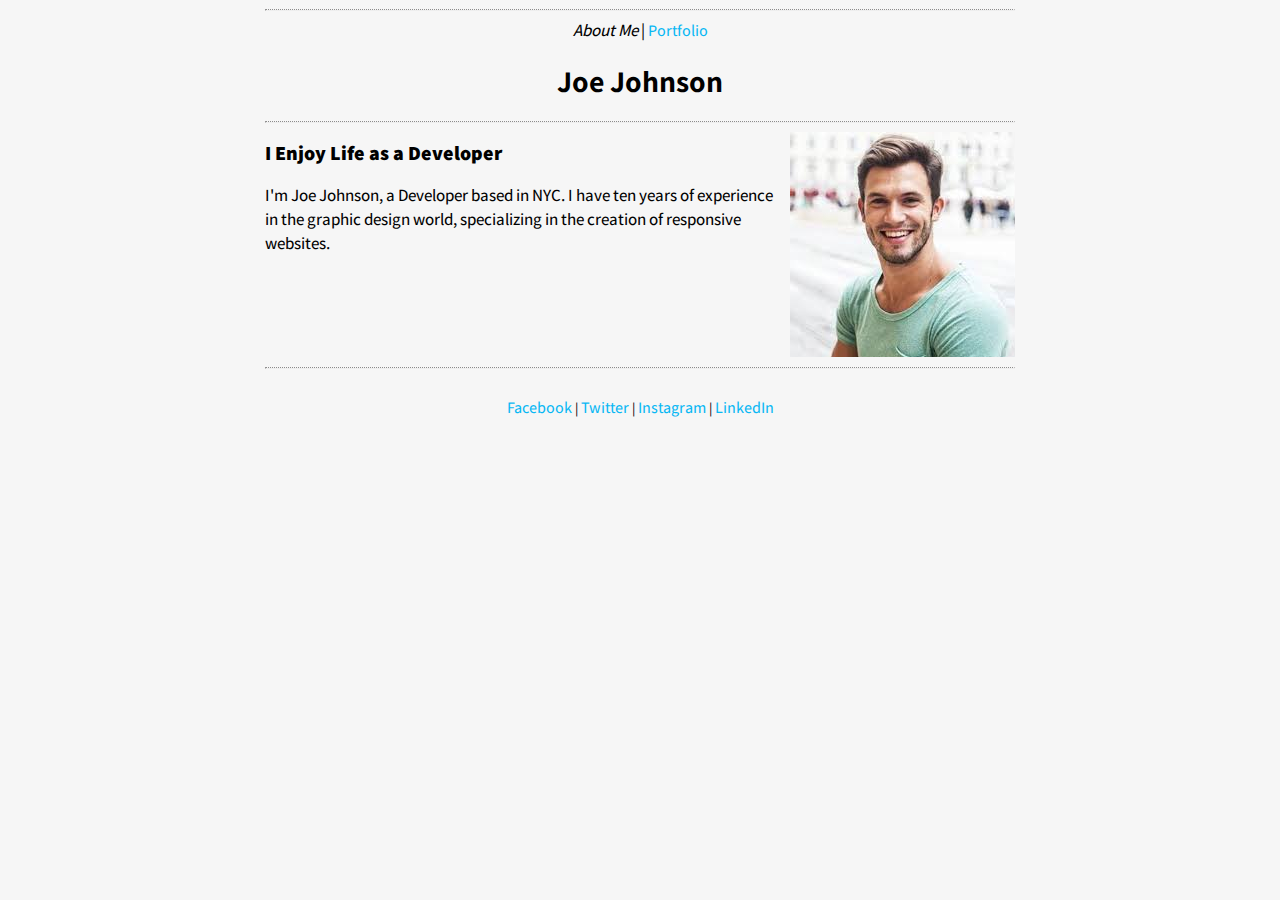
<file: index.html>
<!DOCTYPE html>
<html>
<head>
	<title>Joe Johnson</title>
	<meta charset="utf-8"></meta>
	<link rel="stylesheet" type="text/css" href="styles/styles.css">
	 <link rel="icon" type="img/png" href="images/favicon.ico"/>
	 <link href="https://fonts.googleapis.com/css?family=Assistant:200,400,700" rel="stylesheet">
</head>

<body>
	<div class="content">
		<hr class="style1">
		<nav>
			<i>About Me</i>
			|
			<a href="portfolio.html">Portfolio</a>
		</nav>
		<h1>Joe Johnson</h1>
		<hr class="style1">
		<img class="headshot" src="images/joe-headshot.jpg" alt="Joe Johnson image">
		<h2>I Enjoy Life as a Developer</h2>
		<p>I'm Joe Johnson, a Developer based in NYC. I have ten years of experience in the graphic design world, specializing in the creation of responsive websites.</p>
		<hr class="style1">
		<footer>
			<a href="https://www.facebook.com/" target="_blank">Facebook</a>
			|
			<a href="https://twitter.com/" target="_blank">Twitter</a>
			|
			<a href="https://www.instagram.com/" target="_blank">Instagram</a>
			|
			<a href="https://www.linkedin.com" target="_blank">LinkedIn</a>
		</footer>
	</div>
</body>
</html>
</file>
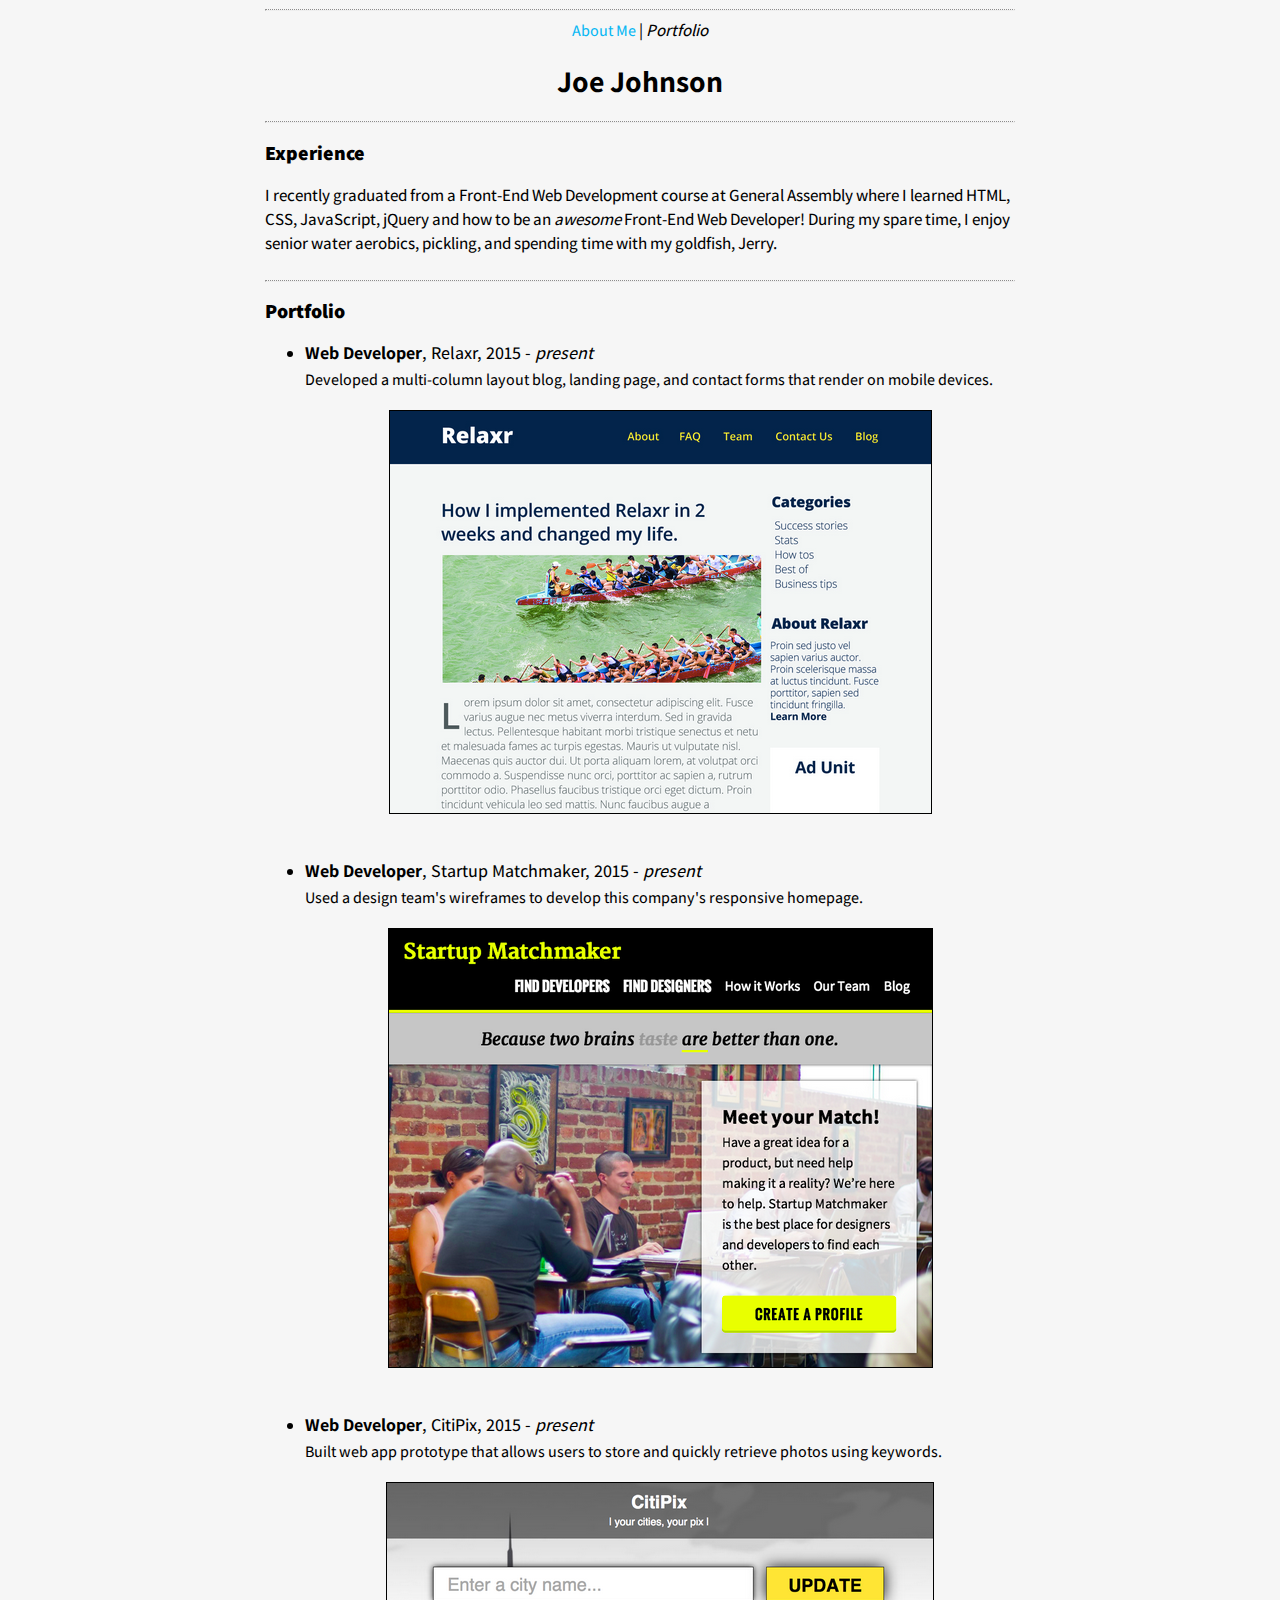
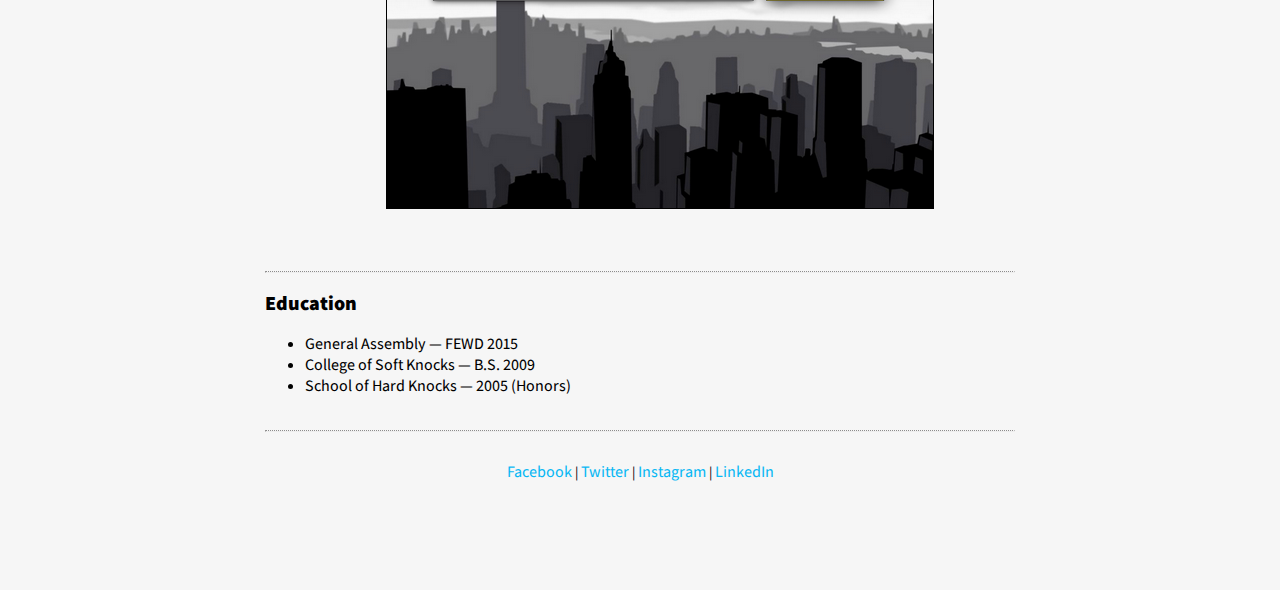
<file: portfolio.html>
<!DOCTYPE html>
<html>
<head>
	<title>Portfolio</title>
	<link rel="stylesheet" type="text/css" href="styles/styles.css">
<!--
favicon!
-->
	<link rel="icon" type="img/png" href="images/favicon.ico"/>
	<link href="https://fonts.googleapis.com/css?family=Assistant:200,400,700" rel="stylesheet">
</head>
<body>
	<div class="content">
		<hr class="style1">
		<nav>
			<a href="index.html">About Me</a>
			|
			<i>Portfolio</i>
		</nav>
		<h1>Joe Johnson</h1>
		<hr class="style1">

		<h2>Experience</h2>
			<p class="experience">I recently graduated from a Front-End Web Development course at General Assembly where I learned HTML, CSS, JavaScript, jQuery and how to be an <i>awesome</i> Front-End Web Developer! During my spare time, I enjoy senior water aerobics, pickling, and spending time with my goldfish, Jerry.</p>	
		<hr class="style1">

<!--
Not sure why the content is not centered on the portfolio page. Maybe I need to do a different class for content for portfolio page?
-->

		<h2>Portfolio</h2>
		<ul>
			<li>
				<div class="job-title"><strong>Web Developer</strong>, Relaxr, 2015 - <em>present</em></div>
				<div class="job-description">Developed a multi-column layout blog, landing page, and contact forms that render on mobile devices.</div>
				<div class="portfolio"><img src="images/relaxr_deliverable.png" class="border"></div>
			</li>

			<li>
				<div class="job-title"><strong>Web Developer</strong>, Startup Matchmaker,  2015 - <i>present</i></div>
				<div class="job-description">Used a design team's wireframes to develop this company's responsive homepage.</div>
				<div class="portfolio"><img src="images/startup_matchmaker_deliverable.png" class="border"></div>
			</li>

			<li>
				<div class="job-title"><strong>Web Developer</strong>, CitiPix, 2015 - <i>present</i></div>
				<div class="job-description">Built web app prototype that allows users to store and quickly retrieve photos using keywords.</div>
				<div class="portfolio"><img src="images/citipix_deliverable.png" class="border"></div>
			</li>
		</ul>
			
		<hr class="style1">
		<h2>Education</h2>
		<div class="education">
			<ul>
				<li>General Assembly — FEWD 2015</li>
				<li>College of Soft Knocks — B.S. 2009</li>
				<li>School of Hard Knocks — 2005 (Honors)</li>
			</ul>
		</div>
		<hr class="style1">
			<footer>
				<a href="https://www.facebook.com/" target="_blank">Facebook</a>
				|
				<a href="https://twitter.com/" target="_blank">Twitter</a>
				|
				<a href="https://www.instagram.com/" target="_blank">Instagram</a>
				|
				<a href="https://www.linkedin.com" target="_blank">LinkedIn</a>
			</footer>
	</div>
</body>
</html>
</file>
<file: styles/styles.css>
/*
To figure out:
-centering portfolio images
-less spacing after last portfolio image
-bold in job title (use <p>?)
-footer in portfolio page...
  need diff class for this page?
-active state, nav
*/

body {
    font-family: 'Assistant', sans-serif;
    font-size: 17px;
    font-weight: 500;
    background-color: #F6F6F6;
}

h1	{
	text-align: center;
	font-size: 30px;
	font-weight: 700
}

h2	{
	text-align: left;
	font-size: 20px;
	font-weight: 900;
}

nav	{
	text-align: center;
}


a {
	font-size: 16px;
	text-decoration: none;
    color: #09B8F4;
}

p {
	line-height: 24px;
}

/*Footer is not ceneered on bottom
of portfolio page. Not sure why.*/

footer {
	font-family: 'Assistant', sans-serif;
	font-size: 14px;
	text-align: center;
	padding-bottom: 100px;
	padding-top: 20px;
}

.content{
	width: 750px;
	margin: auto;
}

.portfolio {
	text-align: center;
	padding-top: 10px;
	padding-bottom: 40px;
}

.job-title {
    font-size: 18px;
    color: #000;
}
.job-description {
    font-size: 16px;
    color: #000;
    padding-top: 5px;
    padding-bottom: 10px;
}

.style1 {
	border-top: 1px dotted #8c8b8b;
	clear: both;
}

.education {
	font-size: 16px;
    color: #000;
    padding-bottom: 10px;
}

.experience {
	height: 80px;
}

.border {
	border: 1px solid black;
}

.headshot {
	float: right;
	margin-left: 10px;
	margin-bottom: 10px;
}
</file>
